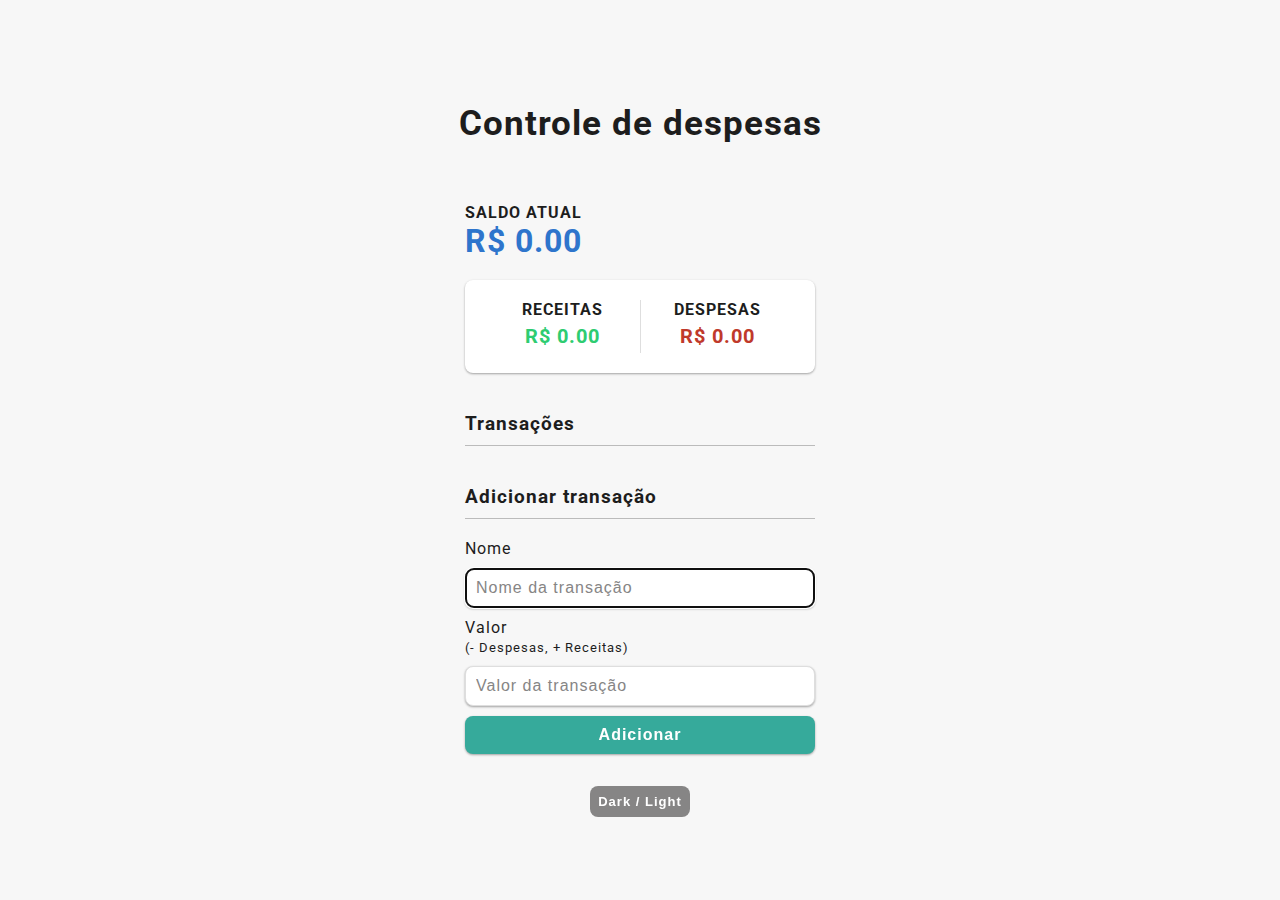
<file: controle/index.html>
<!DOCTYPE html>
<html lang="pt-br">

<head>
  <meta charset="UTF-8" />
  <meta name="viewport" content="width=device-width, initial-scale=1.0" />
  <link rel="stylesheet" href="./style.css" />
  <title>Controle de despesas</title>
</head>

<body>
  <h2>Controle de despesas</h2>

  <div class="container">
    <h4>Saldo atual</h4>

    <h1 id="balance" class="balance">R$ 0.00</h1>

    <div class="inc-exp-container">
      <div>
        <h4>Receitas</h4>
        <p id="money-plus" class="money plus">+ R$0.00</p>
      </div>

      <div>
        <h4>Despesas</h4>
        <p id="money-minus" class="money minus">- R$0.00</p>
      </div>
    </div>

    <h3>Transações</h3>

    <ul id="transactions" class="transactions"></ul>

    <h3>Adicionar transação</h3>

    <form id="form">
      <div class="form-control">
        <label for="text">Nome</label>
        <input autofocus type="text" id="text" placeholder="Nome da transação" />
      </div>

      <div class="form-control">
        <label for="amount">Valor <br />
          <small>(- Despesas, + Receitas)</small>
        </label>
        <input type="number" id="amount" placeholder="Valor da transação" />
      </div>

      <button class="btn">Adicionar</button>
    </form>
  </div>

  <button id="darkmode">Dark / Light</button>

  <script src="script.js"></script>
</body>

</html>
</file>
<file: controle/style.css>
@import url('https://fonts.googleapis.com/css2?family=Roboto:ital,wght@0,700;1,400&display=swap" rel="stylesheet');
:root {
  --box-shadow: 0 1px 3px rgba(0, 0, 0, 0.12), 0 1px 2px rgba(0, 0, 0, 0.24);
}

* {
  box-sizing: border-box;
  letter-spacing: 1px;
}

html {
  --bg: #f7f7f7;
  --h1: #2e75cc;
  --h2: #1d1d1d;
  --h3-border: #bbb;
  --white: #fff;
  --border: #dedede;
  --plus: #2ecc71;
  --minus: #c0392b;
  --btn: #36aa9b;
  --li: #333;
  --delete: #e74c3c;
  --txt-btn-delete: #fff;
  --input: #868585;
  --btn-dark: #868585;
}

.dark {
  --bg: #1f1f1f;
  --h1: #62d2ff;
  --h2: #ffffff;
  --h3-border: #ba04e7;
  --white: #575757;
  --border: #575757;
  --plus: #03eb22;
  --minus: #ff1900;
  --btn: #8a1dc9;
  --li: #333;
  --delete: #ff1900;
  --txt-btn-delete: #fff;
  --input: #cccccc;
  --btn-dark: #fff;
}

body {
  background-color: var(--bg);
  display: flex;
  flex-direction: column;
  align-items: center;
  justify-content: center;
  min-height: 100vh;
  margin: 0;
  font-family: 'Roboto', sans-serif;
}

.container {
  margin: 30px auto;
  width: 350px;
}

h1 {
  margin: 0;
  color: var(--h1);
}

h2 {
  font-size: 35px;
  font-weight: bold;
  color: var(--h2);
}

h3 {
  color: var(--h2);
  border-bottom: 1px solid var(--h3-border);
  padding-bottom: 10px;
  margin: 40px 0 10px;
}

h4 {
  color: var(--h2);
  margin: 0;
  text-transform: uppercase;
}

.inc-exp-container {
  border-radius: 8px;
  background-color: var(--white);
  box-shadow: var(--box-shadow);
  padding: 20px;
  display: flex;
  justify-content: space-between;
  margin: 20px 0;
}

.inc-exp-container>div {
  flex: 1;
  text-align: center;
}

.inc-exp-container>div:first-of-type {
  border-right: 1px solid var(--border);
}

.money {
  font-size: 20px;
  margin: 5px 0;
}

.money.plus {
  color: var(--plus);
  font-weight: bold;
}

.money.minus {
  color: var(--minus);
  font-weight: bold;
}

label {
  display: inline-block;
  margin: 10px 0;
  color: var(--h2);
}

input[type='text'], input[type='number'] {
  border: 1px solid var(--border);
  box-shadow: var(--box-shadow);
  border-radius: 8px;
  display: block;
  font-size: 16px;
  padding: 10px;
  width: 100%;
  background-color: var(--white);
  color: var(--h2);
}

input[type='text']::placeholder, input[type='number']::placeholder {
  color: var(--input);
}

.btn {
  cursor: pointer;
  background-color: var(--btn);
  box-shadow: var(--box-shadow);
  color: var(--txt-btn-delete);
  border: 0;
  border-radius: 8px;
  display: block;
  font-size: 16px;
  margin: 10px 0 2px;
  padding: 10px;
  width: 100%;
  font-weight: bold;
}

.btn:focus, .delete-btn:focus {
  outline: 0;
}

button#darkmode {
  border-radius: 8px;
  padding: 8px;
  border: none;
  background-color: var(--btn-dark);
  font-size: 13px;
  font-weight: bold;
  color: var(--white);
  outline-style: none;
  margin-bottom: 10px;
}

.transactions {
  list-style-type: none;
  padding: 0;
  margin-bottom: 40px;
}

.transactions li {
  border-radius: 8px;
  background-color: var(--white);
  box-shadow: var(--box-shadow);
  color: var(--li);
  display: flex;
  justify-content: space-between;
  position: relative;
  padding: 10px;
  margin: 10px 0;
  color: var(--h2);
}

.transactions li.plus {
  border-right: 5px solid var(--plus);
}

.transactions li.minus {
  border-right: 5px solid var(--minus);
}

.delete-btn {
  cursor: pointer;
  background-color: var(--delete);
  border: 0;
  border-radius: 8px 0 0 8px;
  color: var(--txt-btn-delete);
  font-size: 20px;
  line-height: 20px;
  padding: 2px 5px;
  position: absolute;
  top: 50%;
  left: 0;
  transform: translate(-100%, -50%);
  opacity: 0;
  transition: opacity 0.3s ease;
}

.transactions li:hover .delete-btn {
  opacity: 1;
}
</file>
